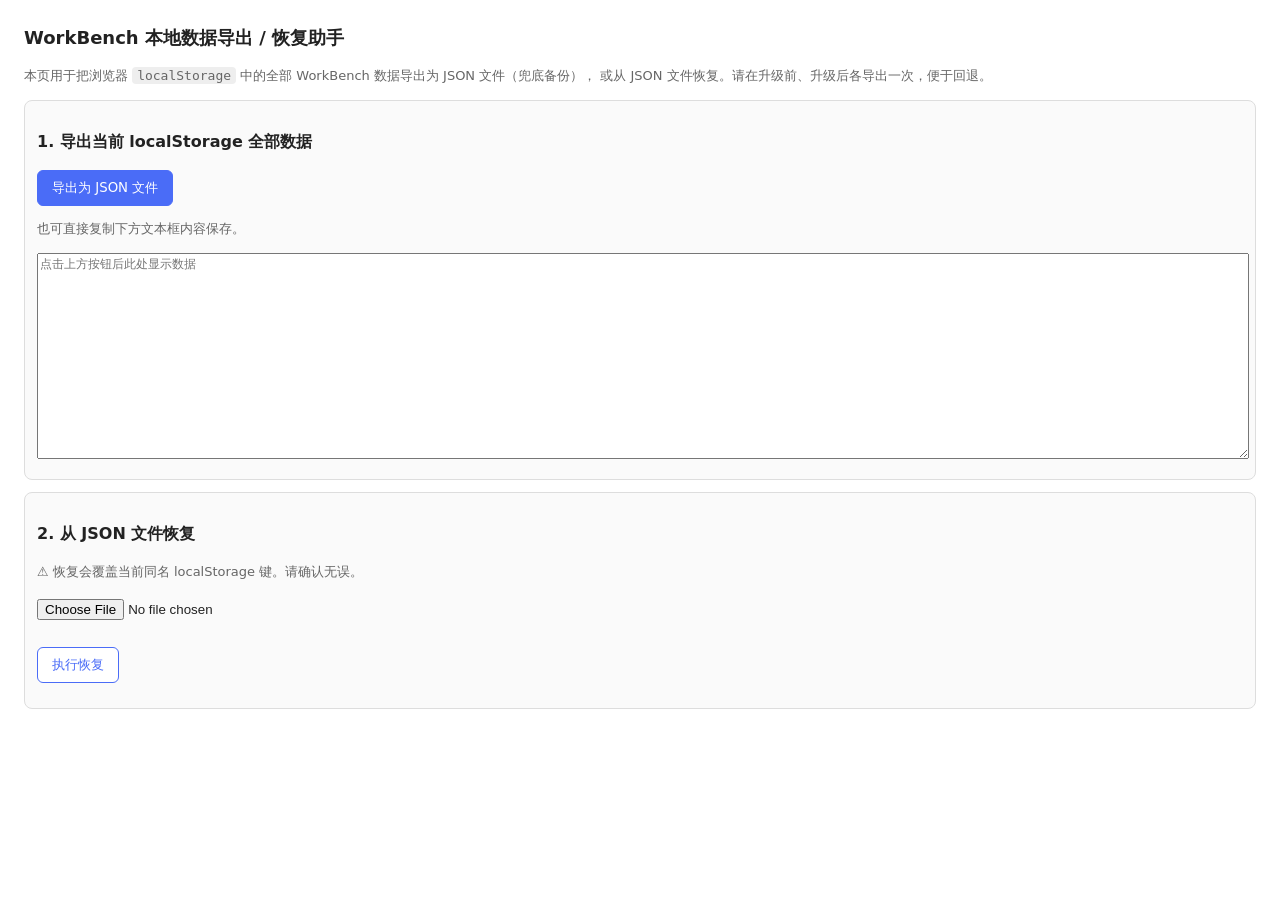
<file: backup_data.html>
<!DOCTYPE html>
<html lang="zh-CN">
<head>
<meta charset="UTF-8">
<meta name="viewport" content="width=device-width, initial-scale=1.0">
<title>WorkBench 本地数据导出/恢复助手</title>
<style>
  body{font-family:system-ui,-apple-system,"Microsoft YaHei",sans-serif;margin:24px;color:#222;line-height:1.6}
  h1{font-size:18px}
  .box{border:1px solid #ddd;border-radius:8px;padding:12px;margin:12px 0;background:#fafafa}
  button{font-family:inherit;padding:8px 14px;border:1px solid #4a6cf7;background:#4a6cf7;color:#fff;border-radius:6px;cursor:pointer;margin-right:8px}
  button.ghost{background:#fff;color:#4a6cf7}
  textarea{width:100%;height:200px;font-family:ui-monospace,Menlo,Consolas,monospace;font-size:12px}
  .hint{color:#666;font-size:13px}
  code{background:#eee;padding:1px 5px;border-radius:4px}
</style>
</head>
<body>
<h1>WorkBench 本地数据导出 / 恢复助手</h1>
<p class="hint">本页用于把浏览器 <code>localStorage</code> 中的全部 WorkBench 数据导出为 JSON 文件（兜底备份），
或从 JSON 文件恢复。请在升级前、升级后各导出一次，便于回退。</p>

<div class="box">
  <p><b>1. 导出当前 localStorage 全部数据</b></p>
  <button onclick="exportAll()">导出为 JSON 文件</button>
  <p class="hint">也可直接复制下方文本框内容保存。</p>
  <textarea id="out" readonly placeholder="点击上方按钮后此处显示数据"></textarea>
</div>

<div class="box">
  <p><b>2. 从 JSON 文件恢复</b></p>
  <p class="hint">⚠️ 恢复会覆盖当前同名 localStorage 键。请确认无误。</p>
  <input type="file" id="file" accept=".json" onchange="loadFile(event)">
  <br><br>
  <button class="ghost" onclick="restore()">执行恢复</button>
  <p id="msg" class="hint"></p>
</div>

<script>
// 导出全部 localStorage 为 JSON 文件
function exportAll(){
  const dump={};
  for(let i=0;i<localStorage.length;i++){
    const k=localStorage.key(i);
    try{dump[k]=JSON.parse(localStorage.getItem(k));}
    catch{dump[k]=localStorage.getItem(k);}
  }
  const text=JSON.stringify(dump,null,2);
  document.getElementById('out').value=text;
  const blob=new Blob([text],{type:'application/json'});
  const a=document.createElement('a');
  a.href=URL.createObjectURL(blob);
  a.download='workbench_localdata_'+new Date().toISOString().slice(0,10)+'.json';
  a.click();
  document.getElementById('msg').textContent='已导出 '+Object.keys(dump).length+' 个键。';
}

// 读取文件
let _pending=null;
function loadFile(ev){
  const f=ev.target.files[0];
  if(!f)return;
  const r=new FileReader();
  r.onload=()=>{try{_pending=JSON.parse(r.result);document.getElementById('msg').textContent='已读取文件，共 '+Object.keys(_pending).length+' 个键，点"执行恢复"写入。';}catch(e){document.getElementById('msg').textContent='JSON 解析失败：'+e.message;}};
  r.readAsText(f);
}

// 恢复
function restore(){
  if(!_pending){document.getElementById('msg').textContent='请先选择 JSON 文件。';return;}
  if(!confirm('确定用文件内容覆盖当前 localStorage 吗？此操作不可撤销。'))return;
  Object.keys(_pending).forEach(k=>{
    const v=_pending[k];
    localStorage.setItem(k, typeof v==='string'?v:JSON.stringify(v));
  });
  document.getElementById('msg').textContent='已恢复 '+Object.keys(_pending).length+' 个键。请刷新 WorkBench 主页面查看。';
}
</script>
</body>
</html>
</file>
